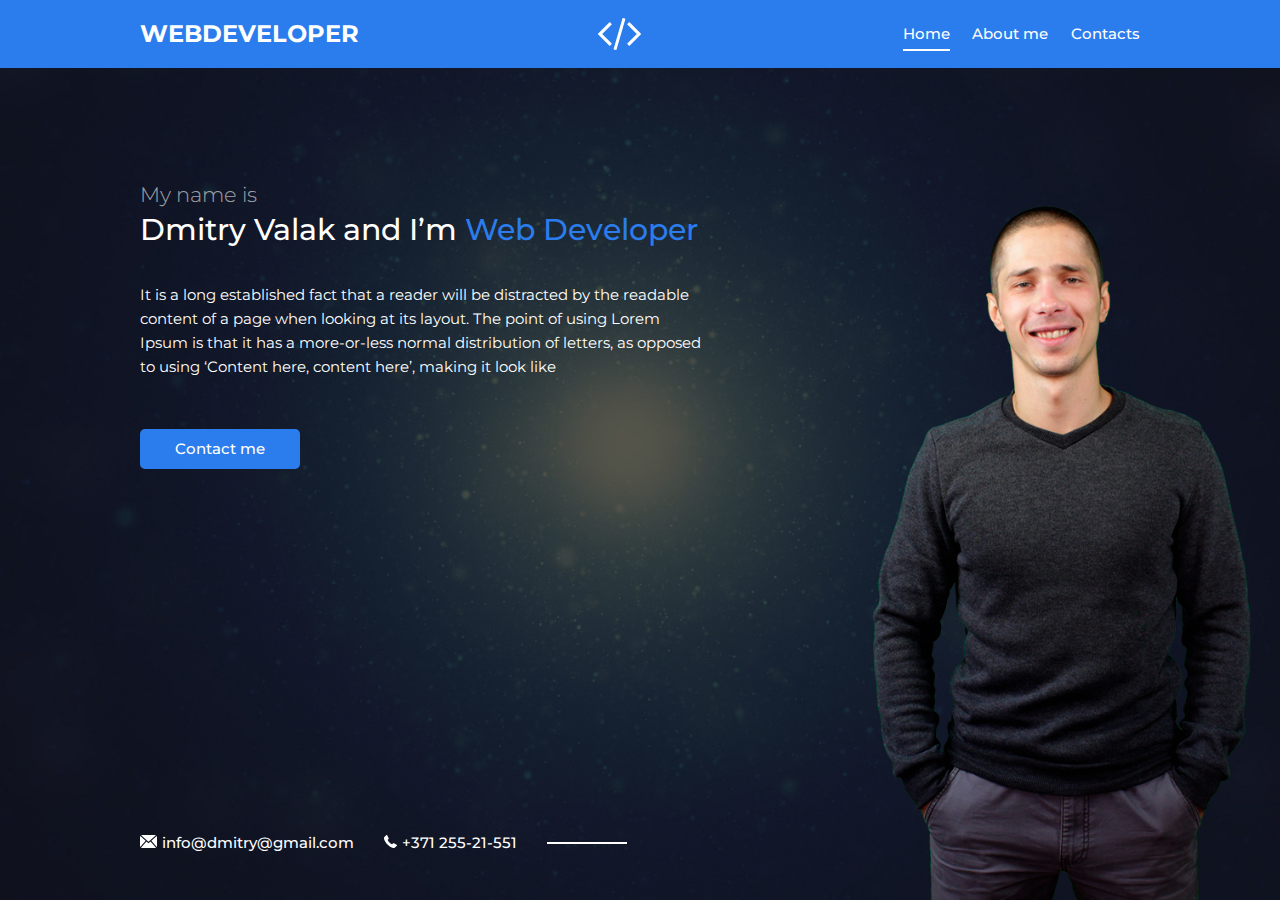
<file: index.html>
<!DOCTYPE html>
<html lang="en">
<head>
    <meta charset="UTF-8">
    <meta name="viewport" content="width=device-width, initial-scale=1">
    <link href="https://fonts.googleapis.com/css?family=Montserrat:300,400,500,700&display=swap&subset=cyrillic" rel="stylesheet">
    <link rel="stylesheet" href="css/style.css">
    <title>Personal Folio</title>
</head>
<body>


    <div class="page">

        <!-- Header -->
        <header class="header">
            <div class="container">
                <div class="header-inner">
                    <div class="header-brand">
                        WEBDEVELOPER
                    </div>

                    <div class="header-logo">
                        <img src="img/code.svg" alt="">
                    </div>

                    <nav class="header-nav">
                        <a class="header-nav-link active" href="index.html">Home</a>
                        <a class="header-nav-link" href="about.html">About me</a>
                        <a class="header-nav-link" href="contacts.html">Contacts</a>
                    </nav>
                </div>
            </div><!-- /.container -->
        </header>


        <!-- Main -->
        <div class="container">
            <main class="content">
                <div class="content-header">
                    <h2 class="subtitle">My name is</h2>
                    <h1 class="title">Dmitry Valak and I’m <span>Web Developer</span></h1>
                </div>

                <div class="text">
                    <p>It is a long established fact that a reader will be distracted by the readable content of a page when looking at its layout. The point of using Lorem Ipsum is that it has a more-or-less normal distribution of letters, as opposed to using ‘Content here, content here’, making it look like</p>
                </div>
                <a class="btn" href="contacts.html">Contact me</a>
            </main>
        </div>


        <!-- Footer -->
        <footer class="footer">
            <div class="container">
                <div class="contacts">
                    <a class="contacts-link" href="mailto:info@dmitry@gmail.com ">
                        <img class="contacts-icon" src="img/mail.svg" alt="">info@dmitry@gmail.com
                    </a>
                    <a class="contacts-link" href="tel:+37125521551">
                        <img class="contacts-icon" src="img/tel.svg" alt="">+371 255-21-551
                    </a>
                </div>
            </div>
        </footer>


        <img class="author" src="img/me.png" alt="">

    </div><!-- /.page -->

</body>
</html>
</file>
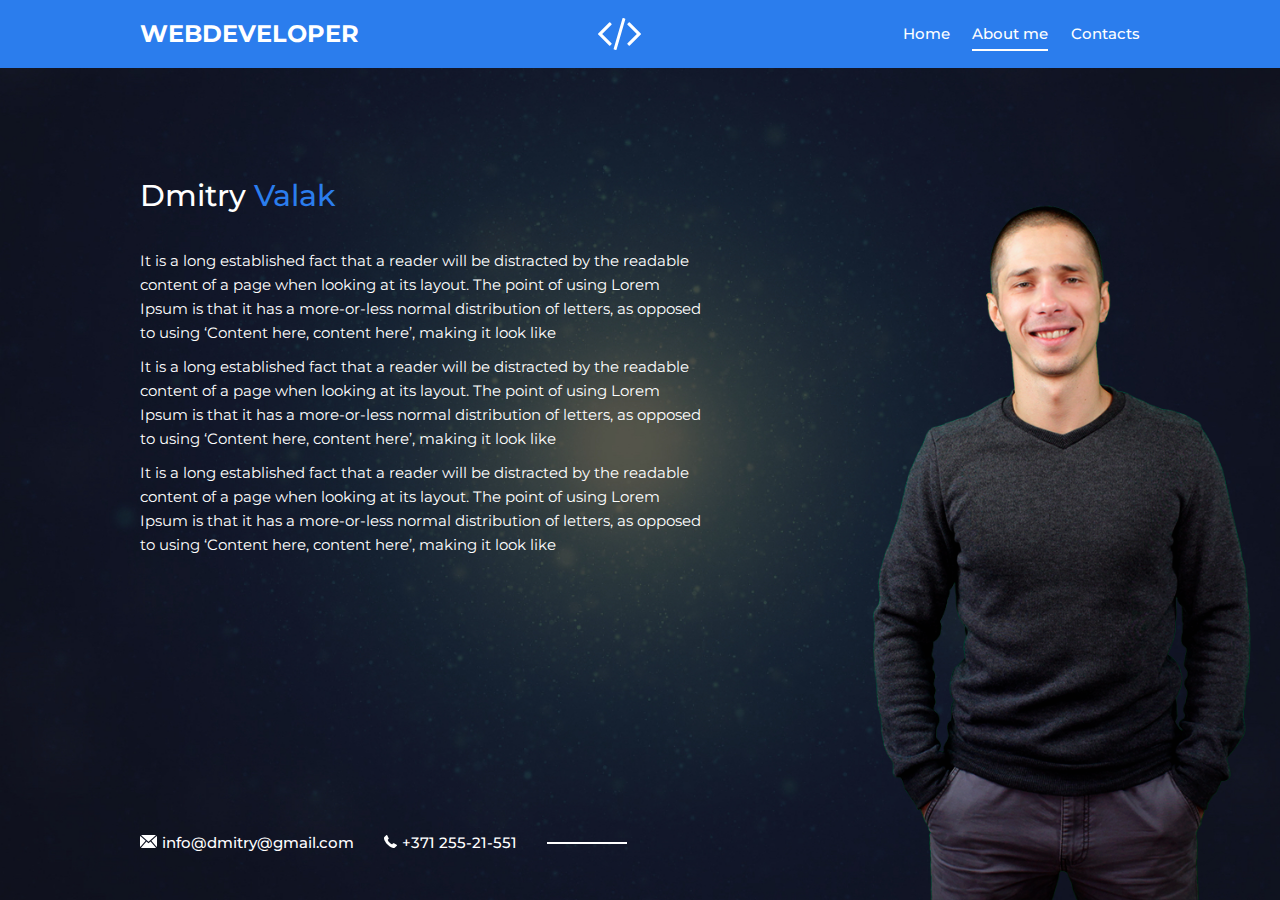
<file: about.html>
<!DOCTYPE html>
<html lang="en">
<head>
    <meta charset="UTF-8">
    <meta name="viewport" content="width=device-width, initial-scale=1">
    <link href="https://fonts.googleapis.com/css?family=Montserrat:300,400,500,700&display=swap&subset=cyrillic" rel="stylesheet">
    <link rel="stylesheet" href="css/style.css">
    <title>Personal Folio</title>
</head>
<body>


    <div class="page">

        <!-- Header -->
        <header class="header">
            <div class="container">
                <div class="header-inner">
                    <div class="header-brand">
                        WEBDEVELOPER
                    </div>

                    <div class="header-logo">
                        <img src="img/code.svg" alt="">
                    </div>

                    <nav class="header-nav">
                        <a class="header-nav-link" href="index.html">Home</a>
                        <a class="header-nav-link active" href="about.html">About me</a>
                        <a class="header-nav-link" href="contacts.html">Contacts</a>
                    </nav>
                </div>
            </div><!-- /.container -->
        </header>


        <!-- Main -->
        <div class="container">
            <main class="content">
                <div class="content-header">
                    <h1 class="title">Dmitry <span>Valak</span></h1>
                </div>

                <div class="text">
                    <p>It is a long established fact that a reader will be distracted by the readable content of a page when looking at its layout. The point of using Lorem Ipsum is that it has a more-or-less normal distribution of letters, as opposed to using ‘Content here, content here’, making it look like</p>
                    <p>It is a long established fact that a reader will be distracted by the readable content of a page when looking at its layout. The point of using Lorem Ipsum is that it has a more-or-less normal distribution of letters, as opposed to using ‘Content here, content here’, making it look like</p>
                    <p>It is a long established fact that a reader will be distracted by the readable content of a page when looking at its layout. The point of using Lorem Ipsum is that it has a more-or-less normal distribution of letters, as opposed to using ‘Content here, content here’, making it look like</p>
                </div>
            </main>
        </div>


        <!-- Footer -->
        <footer class="footer">
            <div class="container">
                <div class="contacts">
                    <a class="contacts-link" href="mailto:info@dmitry@gmail.com ">
                        <img class="contacts-icon" src="img/mail.svg" alt="">info@dmitry@gmail.com
                    </a>
                    <a class="contacts-link" href="tel:+37125521551">
                        <img class="contacts-icon" src="img/tel.svg" alt="">+371 255-21-551
                    </a>
                </div>
            </div>
        </footer>


        <img class="author" src="img/me.png" alt="">

    </div><!-- /.page -->

</body>
</html>
</file>
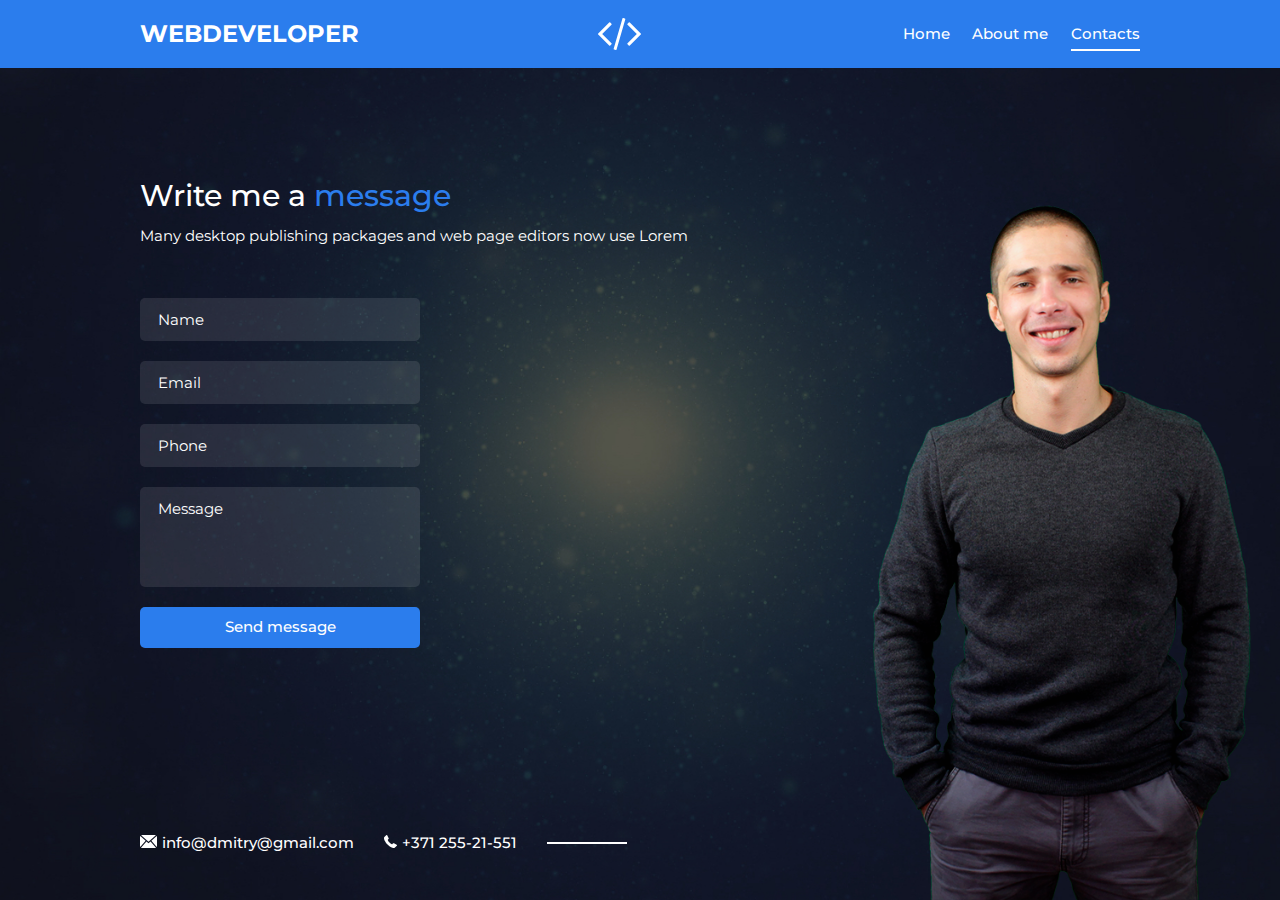
<file: contacts.html>
<!DOCTYPE html>
<html lang="en">
<head>
    <meta charset="UTF-8">
    <meta name="viewport" content="width=device-width, initial-scale=1">
    <link href="https://fonts.googleapis.com/css?family=Montserrat:300,400,500,700&display=swap&subset=cyrillic" rel="stylesheet">
    <link rel="stylesheet" href="css/style.css">
    <title>Personal Folio</title>
</head>
<body>


    <div class="page">

        <!-- Header -->
        <header class="header">
            <div class="container">
                <div class="header-inner">
                    <div class="header-brand">
                        WEBDEVELOPER
                    </div>

                    <div class="header-logo">
                        <img src="img/code.svg" alt="">
                    </div>

                    <nav class="header-nav">
                        <a class="header-nav-link" href="index.html">Home</a>
                        <a class="header-nav-link" href="about.html">About me</a>
                        <a class="header-nav-link active" href="contacts.html">Contacts</a>
                    </nav>
                </div>
            </div><!-- /.container -->
        </header>


        <!-- Main -->
        <div class="container">
            <main class="content">
                <div class="content-header">
                    <h1 class="title">Write me a <span>message</span></h1>
                    <div class="text">
                        <p>Many desktop publishing packages and web page editors now use Lorem</p>
                    </div>
                </div>

                <form class="form" action="/" method="post">
                    <div class="form-group">
                        <input class="input" type="text" name="name" placeholder="Name">
                    </div>

                    <div class="form-group">
                        <input class="input" type="email" name="email" placeholder="Email">
                    </div>

                    <div class="form-group">
                        <input class="input" type="tel" name="tel" placeholder="Phone">
                    </div>

                    <div class="form-group">
                        <textarea class="textarea" name="text" placeholder="Message"></textarea>
                    </div>

                    <div class="form-group">
                        <button class="btn btn-full" type="submit">Send message</button>
                    </div>
                </form>
            </main>
        </div>


        <!-- Footer -->
        <footer class="footer">
            <div class="container">
                <div class="contacts">
                    <a class="contacts-link" href="mailto:info@dmitry@gmail.com ">
                        <img class="contacts-icon" src="img/mail.svg" alt="">info@dmitry@gmail.com
                    </a>
                    <a class="contacts-link" href="tel:+37125521551">
                        <img class="contacts-icon" src="img/tel.svg" alt="">+371 255-21-551
                    </a>
                </div>
            </div>
        </footer>


        <img class="author" src="img/me.png" alt="">

    </div><!-- /.page -->

</body>
</html>
</file>
<file: css/style.css>
html {
    font-size: 15px;
}

body {
    margin: 0;

    font-family: 'Montserrat', sans-serif;
    font-size: 1rem;
    line-height: 1.6;
}

*,
*:before,
*:after {
    box-sizing: border-box;
}

h1, h2, h3, h4, h5, h6 {
    margin: 0;
}

p {
    margin: 0 0 10px;
}

.container {
    width: 100%;
    max-width: 1030px;
    margin: 0 auto;
    padding: 0 1rem;
}


/* Page
=================*/

.page {
    width: 100%;
    height: 100vh;
    min-height: 770px;
    position: relative;
    overflow: hidden;

    background: #000 url("../img/bg.jpg") center no-repeat;
    background-size: cover;
}



/* Header
=================*/

.header {
    padding: 1rem 0;
    margin-bottom: 110px;

    background: #2B7DED;
}

.header-inner {
    display: flex;
    justify-content: space-between;
    align-items: center;
}

.header-brand {
    font-size: 1.6rem;
    color: #fff;
    text-transform: uppercase;
    font-weight: 700;
}

.header-logo img {
    display: block;
}

.header-nav {
    display: flex;
}

.header-nav-link {
    margin-left: 1.5rem;

    color: #fff;
    font-size: 1rem;
    font-weight: 500;
    text-decoration: none;

    transition: color .2s linear;
}

.header-nav-link:hover {
    color: #b2e3fd;
}

.header-nav-link.active {
    position: relative;
}

.header-nav-link.active:after {
    content: "";
    width: 100%;
    height: 2px;

    background-color: #fff;

    position: absolute;
    left: 0;
    bottom: -5px;
}


/* Content
=================*/

.content {
    height: 100%;
    width: 100%;
    max-width: 565px;
}

.content-header {
    margin-bottom: 35px;
}

.subtitle {
    font-size: 1.4rem;
    color: rgba(255, 255, 255, .6);
    font-weight: 300;
}

.title {
    margin-bottom: 10px;

    font-size: 2rem;
    color: #fff;
    font-weight: 500;
    line-height: 1.2;
}

.title span {
    color: #2B7DED;
}

.text {
    margin-bottom: 50px;

    font-size: 1rem;
    color: #fff;
}



/* Btn
=================*/

.btn {
    display: inline-block;
    padding: 12px 35px;

    font-family: inherit;
    font-size: 1rem;
    line-height: 1.1;
    color: #fff;
    font-weight: 500;
    text-decoration: none;

    cursor: pointer;
    border: 0;
    background-color: #2B7DED;
    border-radius: 5px;

    transition: background .2s linear;
}

.btn:hover {
    background-color: #1461cb;
}

.btn-full {
    display: block;
    width: 100%;
}


/* Author
=================*/

.author {
    position: absolute;

    right: 20px;
    bottom: 0;
}



/* Footer
=================*/

.footer {
    width: 100%;

    position: absolute;
    bottom: 45px;
    left: 0;
}



/* Contacts
=================*/

.contacts {
    display: flex;
    align-items: center;
}

.contacts-link {
    margin-right: 2rem;

    font-size: 1rem;
    color: #fff;
    text-decoration: none;
    font-weight: 500;
}

.contacts-link:last-child {
    margin-right: 0;
    position: relative;
}

.contacts-link:last-child:after {
    content: "";
    display: block;
    width: 80px;
    height: 2px;
    margin-left: 2rem;

    background-color: #fff;
    pointer-events: none;

    position: absolute;
    left: 100%;
    top: 11px;
}

.contacts-link:hover {
    text-decoration: underline;
}

.contacts-icon {
    margin-right: 5px;
}



/* Form
=================*/

.form {
    width: 100%;
    max-width: 280px;
}

.form-group {
    margin-bottom: 20px;
}

.input,
.textarea {
    display: block;
    width: 100%;
    padding: 12px 18px;

    font-family: inherit;
    font-size: 1rem;
    color: #fff;

    border: 0;
    background-color: rgba(255, 255, 255, .1);
    border-radius: 5px;
}

.textarea {
    height: 100px;
    resize: none;
}

.input::placeholder,
.textarea::placeholder {
    color: #fff;
}



/* Media
=================*/

@media (max-width: 1000px) {

    .author {
        right: -170px;
    }

}

@media (max-width: 767px) {

    .page {
        min-height: 100vh;
        height: auto;
        padding-bottom: 2rem;
    }

    /* Header */
    .header {
        margin-bottom: 50px;
    }

    .header-logo {
        display: none;
    }

    .header-brand {
        font-size: 1.2rem;
    }


    /* Content */
    .content {
        max-width: none;
        margin-bottom: 50px;

        text-align: center;
    }


    /* Form */
    .form {
        margin: 0 auto;
    }


    /* Footer */
    .footer {
        position: static;
    }


    /* Contacts */
    .contacts {
        flex-direction: column;
    }

    .contacts-link {
        margin-right: 0;
        margin-bottom: .5rem;
    }

    .contacts-link:last-child {
        margin-bottom: 0;
    }

    .contacts-link:last-child:after {
        display: none;
    }

    /* Author */
    .author {
        display: none;
    }
}

@media (max-width: 565px) {

    /* Header */
    .header-inner {
        flex-direction: column;
    }

    .header-brand {
        margin-bottom: 1rem;
    }
}


@media (max-width: 320px) {
    .subtitle {
        font-size: 1.2rem;
    }

    .title {
        font-size: 1.6rem;
    }
}
</file>
